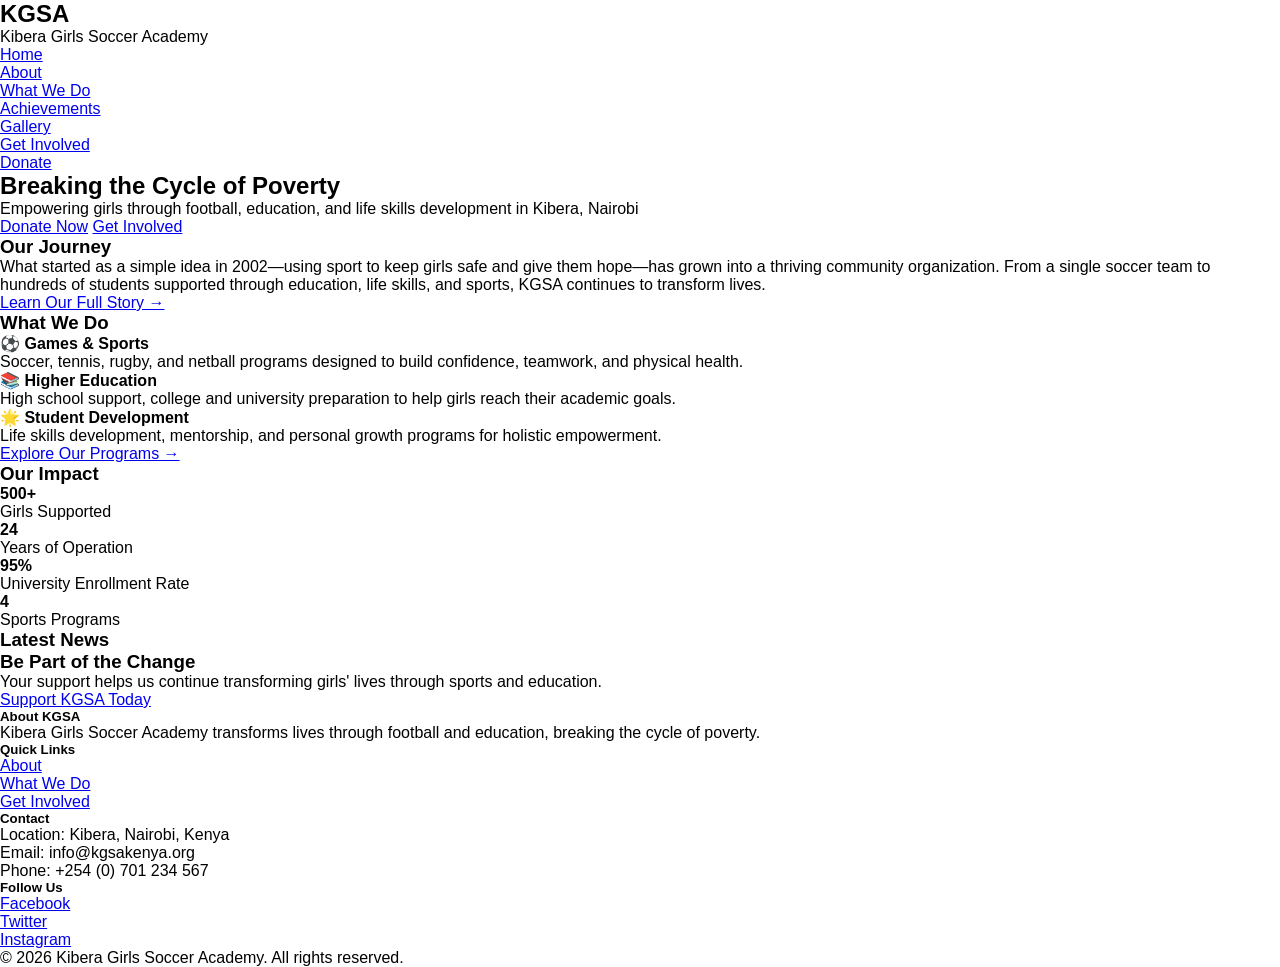
<file: index.html>
<!DOCTYPE html>
<html lang="en">
<head>
    <meta charset="UTF-8">
    <meta name="viewport" content="width=device-width, initial-scale=1.0">
    <title>Kibera Girls Soccer Academy - Empowering Girls Through Sports & Education</title>
    <link rel="stylesheet" href="css/style.css">
</head>
<body>
    <!-- Navigation -->
    <nav class="navbar">
        <div class="navbar-container">
            <div class="logo">
                <h1>KGSA</h1>
                <p class="tagline">Kibera Girls Soccer Academy</p>
            </div>
            <ul class="nav-menu">
                <li><a href="index.html" class="active">Home</a></li>
                <li><a href="about.html">About</a></li>
                <li><a href="what-we-do.html">What We Do</a></li>
                <li><a href="achievements.html">Achievements</a></li>
                <li><a href="gallery.html">Gallery</a></li>
                <li><a href="get-involved.html">Get Involved</a></li>
                <li><a href="donate.html" class="btn-donate">Donate</a></li>
            </ul>
            <div class="hamburger">
                <span></span>
                <span></span>
                <span></span>
            </div>
        </div>
    </nav>

    <main>
        <!-- Hero Section -->
        <section class="hero">
            <div class="hero-content">
                <h2>Breaking the Cycle of Poverty</h2>
                <p>Empowering girls through football, education, and life skills development in Kibera, Nairobi</p>
                <div class="hero-buttons">
                    <a href="donate.html" class="btn btn-primary">Donate Now</a>
                    <a href="get-involved.html" class="btn btn-secondary">Get Involved</a>
                </div>
            </div>
        </section>

        <!-- Our History Preview -->
        <section class="history-preview">
            <div class="container">
                <h3>Our Journey</h3>
                <p>What started as a simple idea in 2002—using sport to keep girls safe and give them hope—has grown into a thriving community organization. From a single soccer team to hundreds of students supported through education, life skills, and sports, KGSA continues to transform lives.</p>
                <a href="about.html" class="link-arrow">Learn Our Full Story →</a>
            </div>
        </section>

        <!-- What We Do -->
        <section class="what-we-do-preview">
            <div class="container">
                <h3>What We Do</h3>
                <div class="three-columns">
                    <div class="card">
                        <h4>⚽ Games & Sports</h4>
                        <p>Soccer, tennis, rugby, and netball programs designed to build confidence, teamwork, and physical health.</p>
                    </div>
                    <div class="card">
                        <h4>📚 Higher Education</h4>
                        <p>High school support, college and university preparation to help girls reach their academic goals.</p>
                    </div>
                    <div class="card">
                        <h4>🌟 Student Development</h4>
                        <p>Life skills development, mentorship, and personal growth programs for holistic empowerment.</p>
                    </div>
                </div>
                <a href="what-we-do.html" class="link-arrow">Explore Our Programs →</a>
            </div>
        </section>

        <!-- Impact Highlights -->
        <section class="impact">
            <div class="container">
                <h3>Our Impact</h3>
                <div class="impact-stats">
                    <div class="stat">
                        <h4>500+</h4>
                        <p>Girls Supported</p>
                    </div>
                    <div class="stat">
                        <h4>24</h4>
                        <p>Years of Operation</p>
                    </div>
                    <div class="stat">
                        <h4>95%</h4>
                        <p>University Enrollment Rate</p>
                    </div>
                    <div class="stat">
                        <h4>4</h4>
                        <p>Sports Programs</p>
                    </div>
                </div>
            </div>
        </section>

        <!-- News Section -->
        <section class="news">
            <div class="container">
                <h3>Latest News</h3>
                <div id="news-container" class="news-grid">
                    <!-- Loaded dynamically from news.json -->
                </div>
            </div>
        </section>

        <!-- Call to Action -->
        <section class="cta">
            <div class="container">
                <h3>Be Part of the Change</h3>
                <p>Your support helps us continue transforming girls' lives through sports and education.</p>
                <a href="donate.html" class="btn btn-primary">Support KGSA Today</a>
            </div>
        </section>
    </main>

    <!-- Footer -->
    <footer>
        <div class="container">
            <div class="footer-content">
                <div class="footer-section">
                    <h5>About KGSA</h5>
                    <p>Kibera Girls Soccer Academy transforms lives through football and education, breaking the cycle of poverty.</p>
                </div>
                <div class="footer-section">
                    <h5>Quick Links</h5>
                    <ul>
                        <li><a href="about.html">About</a></li>
                        <li><a href="what-we-do.html">What We Do</a></li>
                        <li><a href="get-involved.html">Get Involved</a></li>
                    </ul>
                </div>
                <div class="footer-section">
                    <h5>Contact</h5>
                    <p>Location: Kibera, Nairobi, Kenya</p>
                    <p>Email: info@kgsakenya.org</p>
                    <p>Phone: +254 (0) 701 234 567</p>
                </div>
                <div class="footer-section">
                    <h5>Follow Us</h5>
                    <ul>
                        <li><a href="#">Facebook</a></li>
                        <li><a href="#">Twitter</a></li>
                        <li><a href="#">Instagram</a></li>
                    </ul>
                </div>
            </div>
            <div class="footer-bottom">
                <p>&copy; 2026 Kibera Girls Soccer Academy. All rights reserved.</p>
            </div>
        </div>
    </footer>

    <script src="js/script.js"></script>
</body>
</html>
</file>
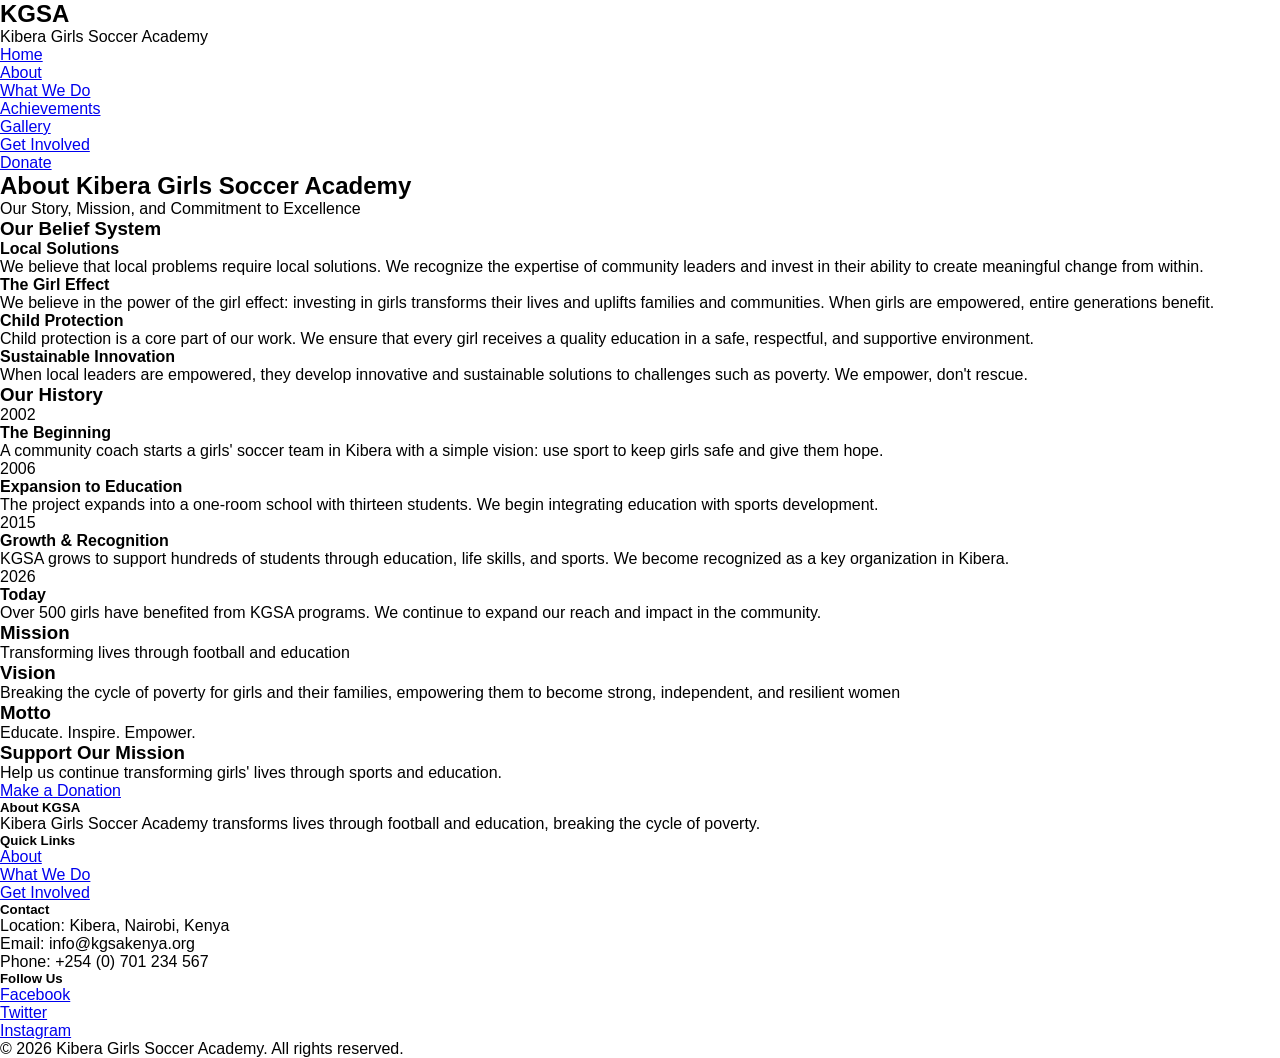
<file: about.html>
<!DOCTYPE html>
<html lang="en">
<head>
    <meta charset="UTF-8">
    <meta name="viewport" content="width=device-width, initial-scale=1.0">
    <title>About Us - Kibera Girls Soccer Academy</title>
    <link rel="stylesheet" href="css/style.css">
</head>
<body>
    <!-- Navigation -->
    <nav class="navbar">
        <div class="navbar-container">
            <div class="logo">
                <h1>KGSA</h1>
                <p class="tagline">Kibera Girls Soccer Academy</p>
            </div>
            <ul class="nav-menu">
                <li><a href="index.html">Home</a></li>
                <li><a href="about.html" class="active">About</a></li>
                <li><a href="what-we-do.html">What We Do</a></li>
                <li><a href="achievements.html">Achievements</a></li>
                <li><a href="gallery.html">Gallery</a></li>
                <li><a href="get-involved.html">Get Involved</a></li>
                <li><a href="donate.html" class="btn-donate">Donate</a></li>
            </ul>
            <div class="hamburger">
                <span></span>
                <span></span>
                <span></span>
            </div>
        </div>
    </nav>

    <main>
        <!-- Page Header -->
        <section class="page-header">
            <div class="container">
                <h2>About Kibera Girls Soccer Academy</h2>
                <p>Our Story, Mission, and Commitment to Excellence</p>
            </div>
        </section>

        <!-- Our Belief Section -->
        <section class="about-section">
            <div class="container">
                <h3>Our Belief System</h3>
                <div class="belief-grid">
                    <div class="belief-card">
                        <h4>Local Solutions</h4>
                        <p>We believe that local problems require local solutions. We recognize the expertise of community leaders and invest in their ability to create meaningful change from within.</p>
                    </div>
                    <div class="belief-card">
                        <h4>The Girl Effect</h4>
                        <p>We believe in the power of the girl effect: investing in girls transforms their lives and uplifts families and communities. When girls are empowered, entire generations benefit.</p>
                    </div>
                    <div class="belief-card">
                        <h4>Child Protection</h4>
                        <p>Child protection is a core part of our work. We ensure that every girl receives a quality education in a safe, respectful, and supportive environment.</p>
                    </div>
                    <div class="belief-card">
                        <h4>Sustainable Innovation</h4>
                        <p>When local leaders are empowered, they develop innovative and sustainable solutions to challenges such as poverty. We empower, don't rescue.</p>
                    </div>
                </div>
            </div>
        </section>

        <!-- Our History -->
        <section class="about-section history-section">
            <div class="container">
                <h3>Our History</h3>
                <div class="timeline">
                    <div class="timeline-item">
                        <div class="timeline-year">2002</div>
                        <div class="timeline-content">
                            <h4>The Beginning</h4>
                            <p>A community coach starts a girls' soccer team in Kibera with a simple vision: use sport to keep girls safe and give them hope.</p>
                        </div>
                    </div>
                    <div class="timeline-item">
                        <div class="timeline-year">2006</div>
                        <div class="timeline-content">
                            <h4>Expansion to Education</h4>
                            <p>The project expands into a one-room school with thirteen students. We begin integrating education with sports development.</p>
                        </div>
                    </div>
                    <div class="timeline-item">
                        <div class="timeline-year">2015</div>
                        <div class="timeline-content">
                            <h4>Growth & Recognition</h4>
                            <p>KGSA grows to support hundreds of students through education, life skills, and sports. We become recognized as a key organization in Kibera.</p>
                        </div>
                    </div>
                    <div class="timeline-item">
                        <div class="timeline-year">2026</div>
                        <div class="timeline-content">
                            <h4>Today</h4>
                            <p>Over 500 girls have benefited from KGSA programs. We continue to expand our reach and impact in the community.</p>
                        </div>
                    </div>
                </div>
            </div>
        </section>

        <!-- Mission, Vision, Motto -->
        <section class="mvv-section">
            <div class="container">
                <div class="mvv-cards">
                    <div class="mvv-card">
                        <h3>Mission</h3>
                        <p>Transforming lives through football and education</p>
                    </div>
                    <div class="mvv-card">
                        <h3>Vision</h3>
                        <p>Breaking the cycle of poverty for girls and their families, empowering them to become strong, independent, and resilient women</p>
                    </div>
                    <div class="mvv-card">
                        <h3>Motto</h3>
                        <p>Educate. Inspire. Empower.</p>
                    </div>
                </div>
            </div>
        </section>

        <!-- CTA -->
        <section class="cta">
            <div class="container">
                <h3>Support Our Mission</h3>
                <p>Help us continue transforming girls' lives through sports and education.</p>
                <a href="donate.html" class="btn btn-primary">Make a Donation</a>
            </div>
        </section>
    </main>

    <!-- Footer -->
    <footer>
        <div class="container">
            <div class="footer-content">
                <div class="footer-section">
                    <h5>About KGSA</h5>
                    <p>Kibera Girls Soccer Academy transforms lives through football and education, breaking the cycle of poverty.</p>
                </div>
                <div class="footer-section">
                    <h5>Quick Links</h5>
                    <ul>
                        <li><a href="about.html">About</a></li>
                        <li><a href="what-we-do.html">What We Do</a></li>
                        <li><a href="get-involved.html">Get Involved</a></li>
                    </ul>
                </div>
                <div class="footer-section">
                    <h5>Contact</h5>
                    <p>Location: Kibera, Nairobi, Kenya</p>
                    <p>Email: info@kgsakenya.org</p>
                    <p>Phone: +254 (0) 701 234 567</p>
                </div>
                <div class="footer-section">
                    <h5>Follow Us</h5>
                    <ul>
                        <li><a href="#">Facebook</a></li>
                        <li><a href="#">Twitter</a></li>
                        <li><a href="#">Instagram</a></li>
                    </ul>
                </div>
            </div>
            <div class="footer-bottom">
                <p>&copy; 2026 Kibera Girls Soccer Academy. All rights reserved.</p>
            </div>
        </div>
    </footer>

    <script src="js/script.js"></script>
</body>
</html>
</file>
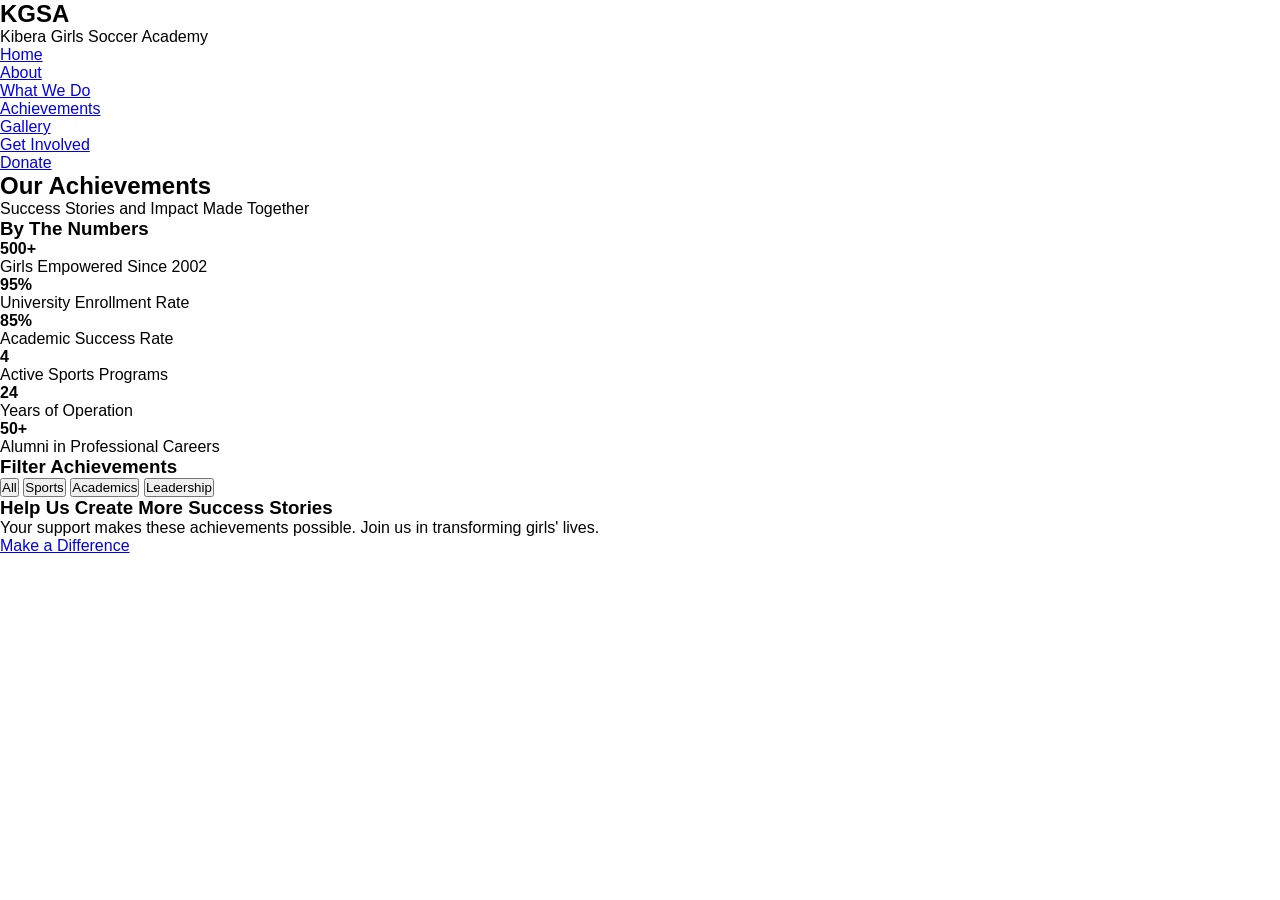
<file: achievements.html>
<!DOCTYPE html>
<html lang="en">
<head>
    <meta charset="UTF-8">
    <meta name="viewport" content="width=device-width, initial-scale=1.0">
    <title>Achievements - Kibera Girls Soccer Academy</title>
    <link rel="stylesheet" href="css/style.css">
</head>
<body>
    <!-- Navigation -->
    <nav class="navbar">
        <div class="navbar-container">
            <div class="logo">
                <h1>KGSA</h1>
                <p class="tagline">Kibera Girls Soccer Academy</p>
            </div>
            <ul class="nav-menu">
                <li><a href="index.html">Home</a></li>
                <li><a href="about.html">About</a></li>
                <li><a href="what-we-do.html">What We Do</a></li>
                <li><a href="achievements.html" class="active">Achievements</a></li>
                <li><a href="gallery.html">Gallery</a></li>
                <li><a href="get-involved.html">Get Involved</a></li>
                <li><a href="donate.html" class="btn-donate">Donate</a></li>
            </ul>
            <div class="hamburger">
                <span></span>
                <span></span>
                <span></span>
            </div>
        </div>
    </nav>

    <main>
        <!-- Page Header -->
        <section class="page-header">
            <div class="container">
                <h2>Our Achievements</h2>
                <p>Success Stories and Impact Made Together</p>
            </div>
        </section>

        <!-- Achievements Grid -->
        <section class="achievements-section">
            <div class="container">
                <div id="achievements-container" class="achievements-grid">
                    <!-- Loaded dynamically from achievements.json -->
                </div>
            </div>
        </section>

        <!-- Statistics -->
        <section class="stats-section">
            <div class="container">
                <h3>By The Numbers</h3>
                <div class="stats-grid">
                    <div class="stat-card">
                        <h4>500+</h4>
                        <p>Girls Empowered Since 2002</p>
                    </div>
                    <div class="stat-card">
                        <h4>95%</h4>
                        <p>University Enrollment Rate</p>
                    </div>
                    <div class="stat-card">
                        <h4>85%</h4>
                        <p>Academic Success Rate</p>
                    </div>
                    <div class="stat-card">
                        <h4>4</h4>
                        <p>Active Sports Programs</p>
                    </div>
                    <div class="stat-card">
                        <h4>24</h4>
                        <p>Years of Operation</p>
                    </div>
                    <div class="stat-card">
                        <h4>50+</h4>
                        <p>Alumni in Professional Careers</p>
                    </div>
                </div>
            </div>
        </section>

        <!-- Categories Filter -->
        <section class="achievements-filter">
            <div class="container">
                <h3>Filter Achievements</h3>
                <div class="filter-buttons">
                    <button class="filter-btn active" data-filter="all">All</button>
                    <button class="filter-btn" data-filter="sports">Sports</button>
                    <button class="filter-btn" data-filter="academics">Academics</button>
                    <button class="filter-btn" data-filter="leadership">Leadership</button>
                </div>
            </div>
        </section>

        <!-- CTA -->
        <section class="cta">
            <div class="container">
                <h3>Help Us Create More Success Stories</h3>
                <p>Your support makes these achievements possible. Join us in transforming girls' lives.</p>
                <a href="donate.html" class="btn btn-primary">Make a Difference</a>
</file>
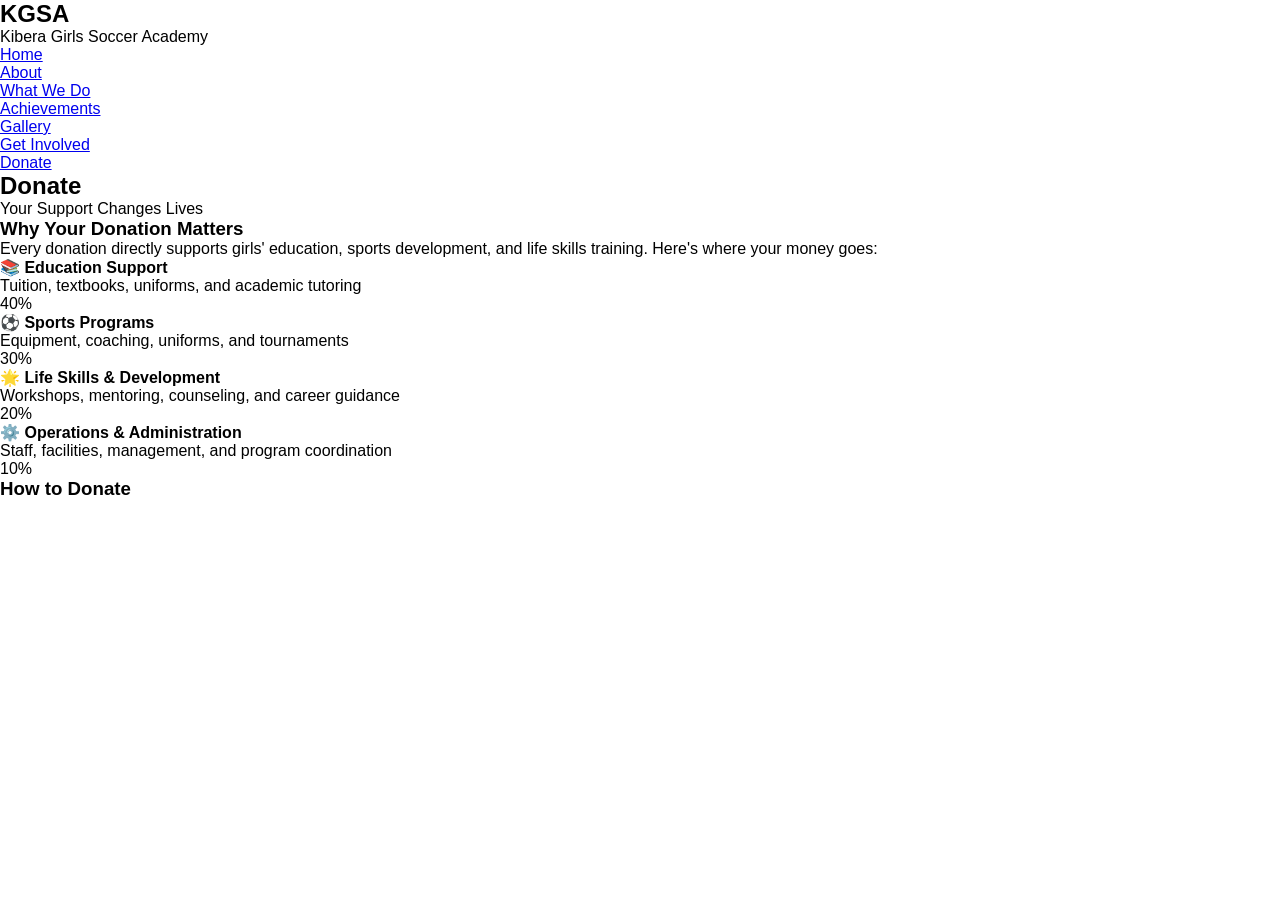
<file: donate.html>
<!DOCTYPE html>
<html lang="en">
<head>
    <meta charset="UTF-8">
    <meta name="viewport" content="width=device-width, initial-scale=1.0">
    <title>Donate - Kibera Girls Soccer Academy</title>
    <link rel="stylesheet" href="css/style.css">
</head>
<body>
    <!-- Navigation -->
    <nav class="navbar">
        <div class="navbar-container">
            <div class="logo">
                <h1>KGSA</h1>
                <p class="tagline">Kibera Girls Soccer Academy</p>
            </div>
            <ul class="nav-menu">
                <li><a href="index.html">Home</a></li>
                <li><a href="about.html">About</a></li>
                <li><a href="what-we-do.html">What We Do</a></li>
                <li><a href="achievements.html">Achievements</a></li>
                <li><a href="gallery.html">Gallery</a></li>
                <li><a href="get-involved.html">Get Involved</a></li>
                <li><a href="donate.html" class="btn-donate active">Donate</a></li>
            </ul>
            <div class="hamburger">
                <span></span>
                <span></span>
                <span></span>
            </div>
        </div>
    </nav>

    <main>
        <!-- Page Header -->
        <section class="page-header">
            <div class="container">
                <h2>Donate</h2>
                <p>Your Support Changes Lives</p>
            </div>
        </section>

        <!-- Why Donate -->
        <section class="why-donate">
            <div class="container">
                <h3>Why Your Donation Matters</h3>
                <p>Every donation directly supports girls' education, sports development, and life skills training. Here's where your money goes:</p>
                <div class="impact-breakdown">
                    <div class="impact-item">
                        <h4>📚 Education Support</h4>
                        <p>Tuition, textbooks, uniforms, and academic tutoring</p>
                        <p class="percentage">40%</p>
                    </div>
                    <div class="impact-item">
                        <h4>⚽ Sports Programs</h4>
                        <p>Equipment, coaching, uniforms, and tournaments</p>
                        <p class="percentage">30%</p>
                    </div>
                    <div class="impact-item">
                        <h4>🌟 Life Skills & Development</h4>
                        <p>Workshops, mentoring, counseling, and career guidance</p>
                        <p class="percentage">20%</p>
                    </div>
                    <div class="impact-item">
                        <h4>⚙️ Operations & Administration</h4>
                        <p>Staff, facilities, management, and program coordination</p>
                        <p class="percentage">10%</p>
                    </div>
                </div>
            </div>
        </section>

        <!-- Donation Methods -->
        <section class="donation-methods">
            <div class="container">
                <h3>How to Donate</h3>
                <div class="methods-grid">
</file>
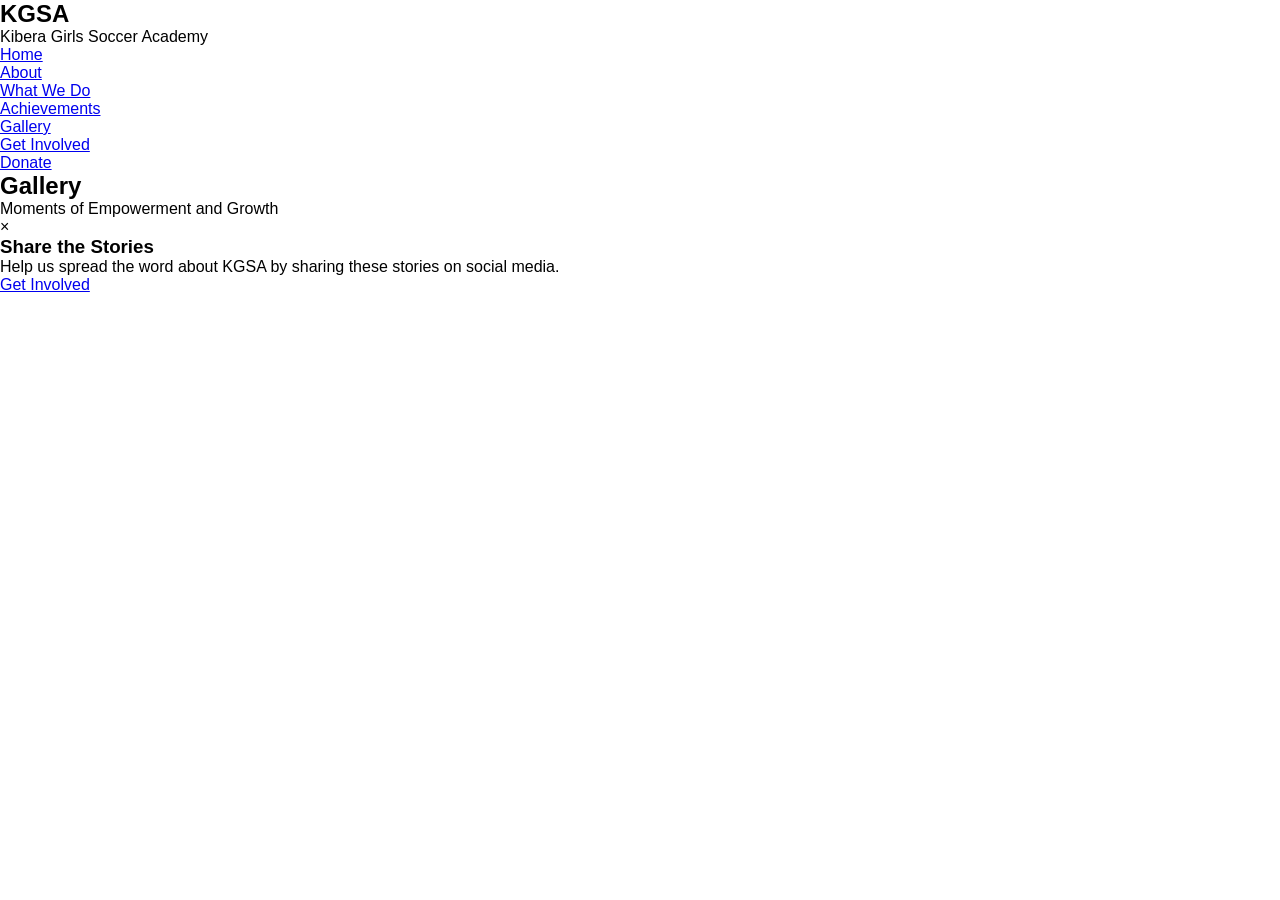
<file: gallery.html>
<!DOCTYPE html>
<html lang="en">
<head>
    <meta charset="UTF-8">
    <meta name="viewport" content="width=device-width, initial-scale=1.0">
    <title>Gallery - Kibera Girls Soccer Academy</title>
    <link rel="stylesheet" href="css/style.css">
</head>
<body>
    <!-- Navigation -->
    <nav class="navbar">
        <div class="navbar-container">
            <div class="logo">
                <h1>KGSA</h1>
                <p class="tagline">Kibera Girls Soccer Academy</p>
            </div>
            <ul class="nav-menu">
                <li><a href="index.html">Home</a></li>
                <li><a href="about.html">About</a></li>
                <li><a href="what-we-do.html">What We Do</a></li>
                <li><a href="achievements.html">Achievements</a></li>
                <li><a href="gallery.html" class="active">Gallery</a></li>
                <li><a href="get-involved.html">Get Involved</a></li>
                <li><a href="donate.html" class="btn-donate">Donate</a></li>
            </ul>
            <div class="hamburger">
                <span></span>
                <span></span>
                <span></span>
            </div>
        </div>
    </nav>

    <main>
        <!-- Page Header -->
        <section class="page-header">
            <div class="container">
                <h2>Gallery</h2>
                <p>Moments of Empowerment and Growth</p>
            </div>
        </section>

        <!-- Gallery Grid -->
        <section class="gallery-section">
            <div class="container">
                <div id="gallery-container" class="gallery-grid">
                    <!-- Loaded dynamically from gallery.json -->
                </div>
            </div>
        </section>

        <!-- Modal for image viewing -->
        <div id="imageModal" class="modal">
            <span class="close">&times;</span>
            <img class="modal-content" id="modalImage">
            <div id="caption"></div>
        </div>

        <!-- CTA -->
        <section class="cta">
            <div class="container">
                <h3>Share the Stories</h3>
                <p>Help us spread the word about KGSA by sharing these stories on social media.</p>
                <a href="get-involved.html" class="btn btn-primary">Get Involved</a>
</file>
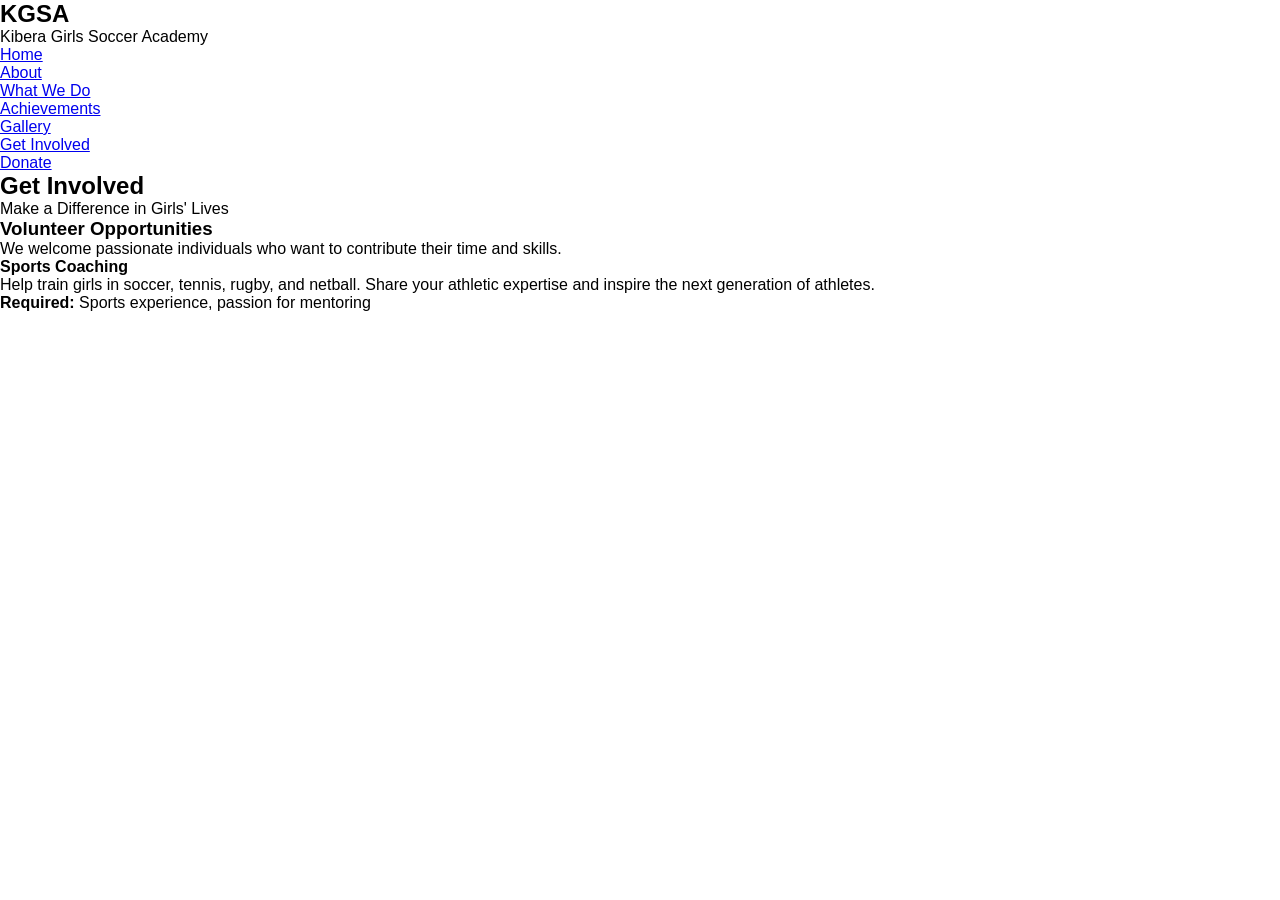
<file: get-involved.html>
<!DOCTYPE html>
<html lang="en">
<head>
    <meta charset="UTF-8">
    <meta name="viewport" content="width=device-width, initial-scale=1.0">
    <title>Get Involved - Kibera Girls Soccer Academy</title>
    <link rel="stylesheet" href="css/style.css">
</head>
<body>
    <!-- Navigation -->
    <nav class="navbar">
        <div class="navbar-container">
            <div class="logo">
                <h1>KGSA</h1>
                <p class="tagline">Kibera Girls Soccer Academy</p>
            </div>
            <ul class="nav-menu">
                <li><a href="index.html">Home</a></li>
                <li><a href="about.html">About</a></li>
                <li><a href="what-we-do.html">What We Do</a></li>
                <li><a href="achievements.html">Achievements</a></li>
                <li><a href="gallery.html">Gallery</a></li>
                <li><a href="get-involved.html" class="active">Get Involved</a></li>
                <li><a href="donate.html" class="btn-donate">Donate</a></li>
            </ul>
            <div class="hamburger">
                <span></span>
                <span></span>
                <span></span>
            </div>
        </div>
    </nav>

    <main>
        <!-- Page Header -->
        <section class="page-header">
            <div class="container">
                <h2>Get Involved</h2>
                <p>Make a Difference in Girls' Lives</p>
            </div>
        </section>

        <!-- Volunteer Opportunities -->
        <section class="involvement-section">
            <div class="container">
                <h3>Volunteer Opportunities</h3>
                <p class="section-intro">We welcome passionate individuals who want to contribute their time and skills.</p>
                <div class="opportunities-grid">
                    <div class="opportunity-card">
                        <h4>Sports Coaching</h4>
                        <p>Help train girls in soccer, tennis, rugby, and netball. Share your athletic expertise and inspire the next generation of athletes.</p>
                        <p class="requirement"><strong>Required:</strong> Sports experience, passion for mentoring</p>
                    </div>
                    <div class="opportunity-card">
</file>
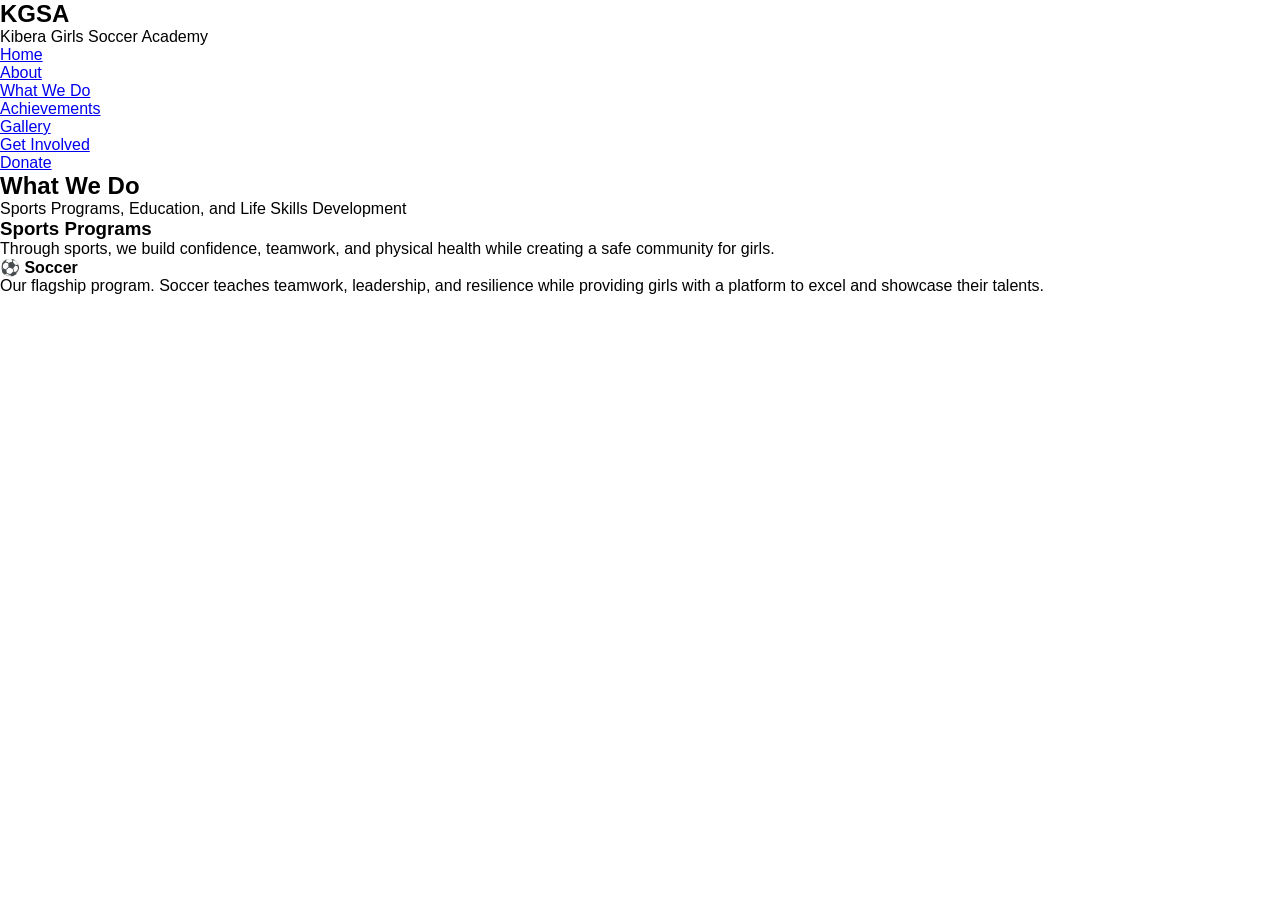
<file: what-we-do.html>
<!DOCTYPE html>
<html lang="en">
<head>
    <meta charset="UTF-8">
    <meta name="viewport" content="width=device-width, initial-scale=1.0">
    <title>What We Do - Kibera Girls Soccer Academy</title>
    <link rel="stylesheet" href="css/style.css">
</head>
<body>
    <!-- Navigation -->
    <nav class="navbar">
        <div class="navbar-container">
            <div class="logo">
                <h1>KGSA</h1>
                <p class="tagline">Kibera Girls Soccer Academy</p>
            </div>
            <ul class="nav-menu">
                <li><a href="index.html">Home</a></li>
                <li><a href="about.html">About</a></li>
                <li><a href="what-we-do.html" class="active">What We Do</a></li>
                <li><a href="achievements.html">Achievements</a></li>
                <li><a href="gallery.html">Gallery</a></li>
                <li><a href="get-involved.html">Get Involved</a></li>
                <li><a href="donate.html" class="btn-donate">Donate</a></li>
            </ul>
            <div class="hamburger">
                <span></span>
                <span></span>
                <span></span>
            </div>
        </div>
    </nav>

    <main>
        <!-- Page Header -->
        <section class="page-header">
            <div class="container">
                <h2>What We Do</h2>
                <p>Sports Programs, Education, and Life Skills Development</p>
            </div>
        </section>

        <!-- Sports Programs -->
        <section class="programs-section">
            <div class="container">
                <h3>Sports Programs</h3>
                <p class="section-intro">Through sports, we build confidence, teamwork, and physical health while creating a safe community for girls.</p>
                <div class="programs-grid">
                    <div class="program-card">
                        <h4>⚽ Soccer</h4>
                        <p>Our flagship program. Soccer teaches teamwork, leadership, and resilience while providing girls with a platform to excel and showcase their talents.</p>
                    </div>
                    <div class="program-card">
</file>
<file: css/style.css>
/* ============================================
   KIBERA GIRLS SOCCER ACADEMY - STYLESHEET
   Clean, Professional, Production-Ready
   ============================================ */

/* ROOT VARIABLES */
:root {
    --primary-green: #2d7d3d;
    --secondary-green: #4a9d5d;
    --dark-gray: #2c3e50;
    --light-gray: #ecf0f1;
    --off-white: #f8f9fa;
    --white: #ffffff;
    --accent-orange: #e8704a;
    --text-dark: #333333;
    --text-light: #666666;
    --border-color: #ddd;
    --shadow: 0 2px 8px rgba(0, 0, 0, 0.1);
    --shadow-md: 0 4px 12px rgba(0, 0, 0, 0.15);
    
    --font-sans: -apple-system, BlinkMacSystemFont, 'Segoe UI', 'Roboto', 'Helvetica Neue', Arial, sans-serif;
    --font-size-base: 16px;
    --line-height-base: 1.6;
}

/* RESET & BASE STYLES */
* {
    margin: 0;
    padding: 0;
    box-sizing: border-box;
}

html {
    scroll-behavior: smooth;
}

body {
    font-family: var(--font-sans);
    font-size: var(--font-size-base);
</file>
